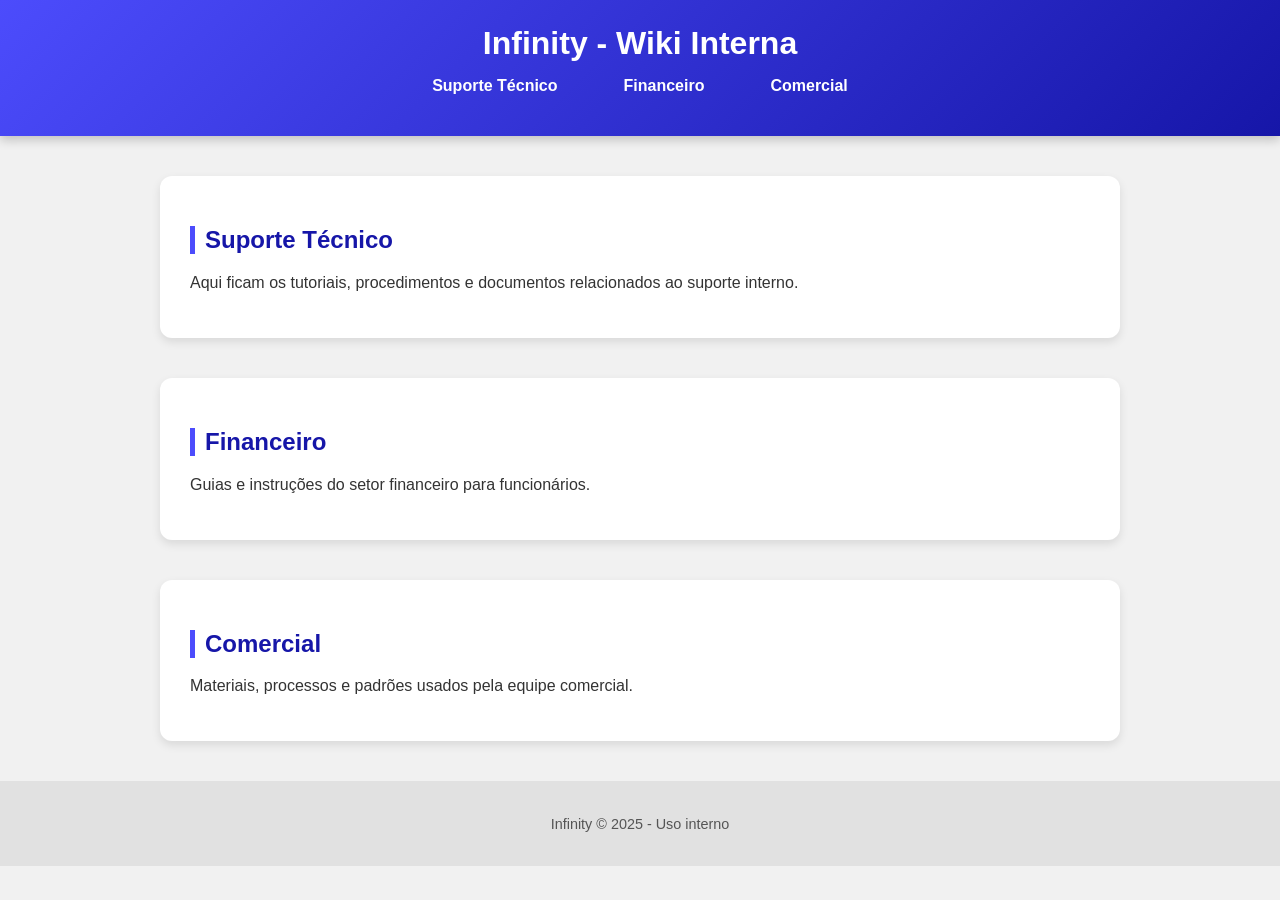
<file: index.html>
<!DOCTYPE html>
<html lang="pt-BR">
<head>
    <meta charset="UTF-8" />
    <meta name="viewport" content="width=device-width, initial-scale=1.0" />
    <title>Infinity - Wiki Interna</title>
    <link rel="stylesheet" href="styles.css" />
</head>
<body>
    <header class="header">
        <h1>Infinity - Wiki Interna</h1>
        <nav class="navbar">
            <ul>
                <li><a href="suporte.html">Suporte Técnico</a></li>
                <li><a href="financeiro.html">Financeiro</a></li>
                <li><a href="comercial.html">Comercial</a></li>
            </ul>
        </nav>
    </header>

    <main>
        <section id="suporte" class="section">
            <h2>Suporte Técnico</h2>
            <p>Aqui ficam os tutoriais, procedimentos e documentos relacionados ao suporte interno.</p>
        </section>

        <section id="financeiro" class="section">
            <h2>Financeiro</h2>
            <p>Guias e instruções do setor financeiro para funcionários.</p>
        </section>

        <section id="comercial" class="section">
            <h2>Comercial</h2>
            <p>Materiais, processos e padrões usados pela equipe comercial.</p>
        </section>
    </main>

    <footer class="footer">
        <p>Infinity © 2025 - Uso interno</p>
    </footer>
</body>
</html>
<script type="module" src="script.js"></script>
</file>
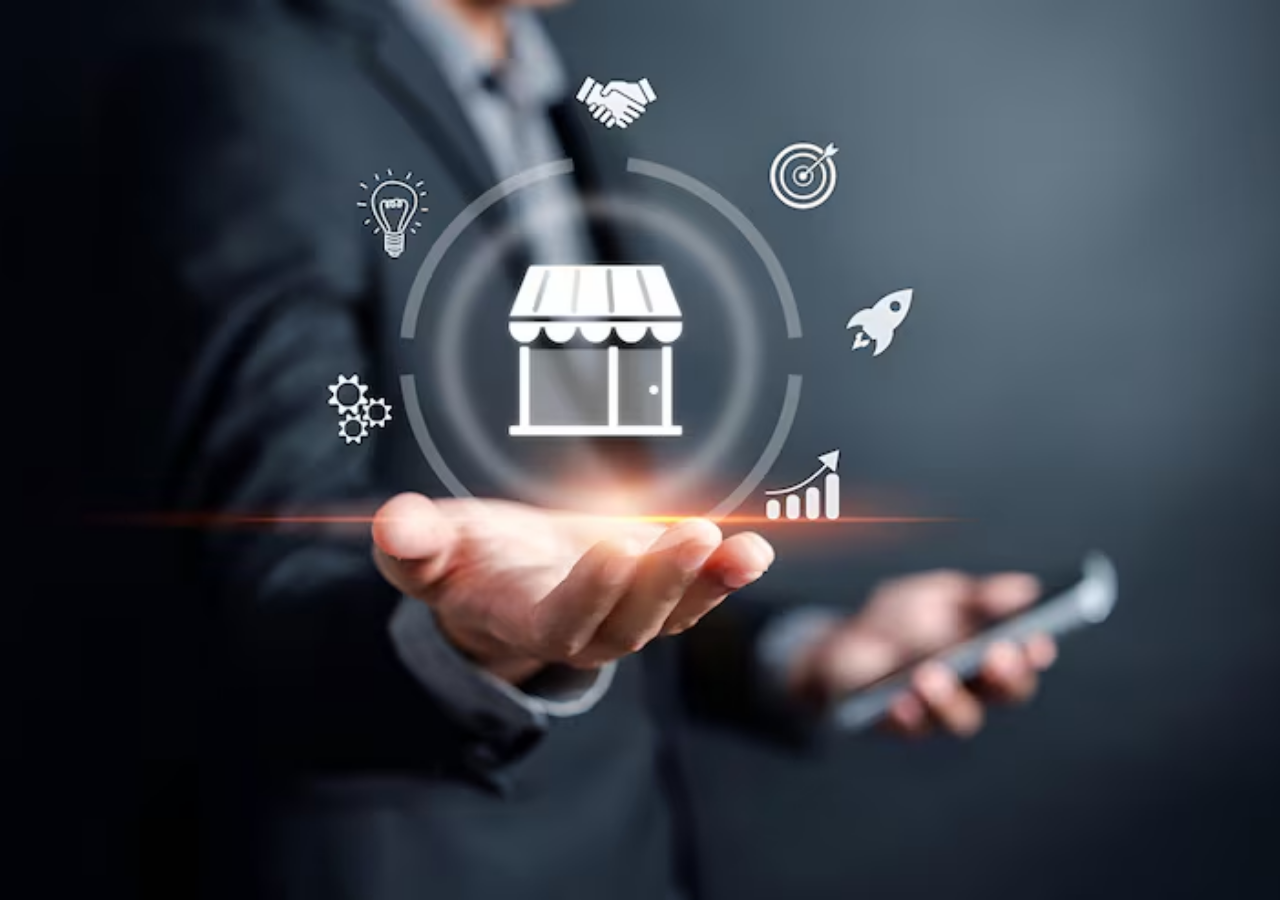
<file: comercial.html>
<!DOCTYPE html>
<html lang="en">
<head>
    <meta charset="UTF-8">
    <meta name="viewport" content="width=device-width, initial-scale=1.0">
    <title>Comercial</title>
    <link rel="stylesheet" href="comercial.css">
</head>
<body>
    
</body>
</html>
</file>
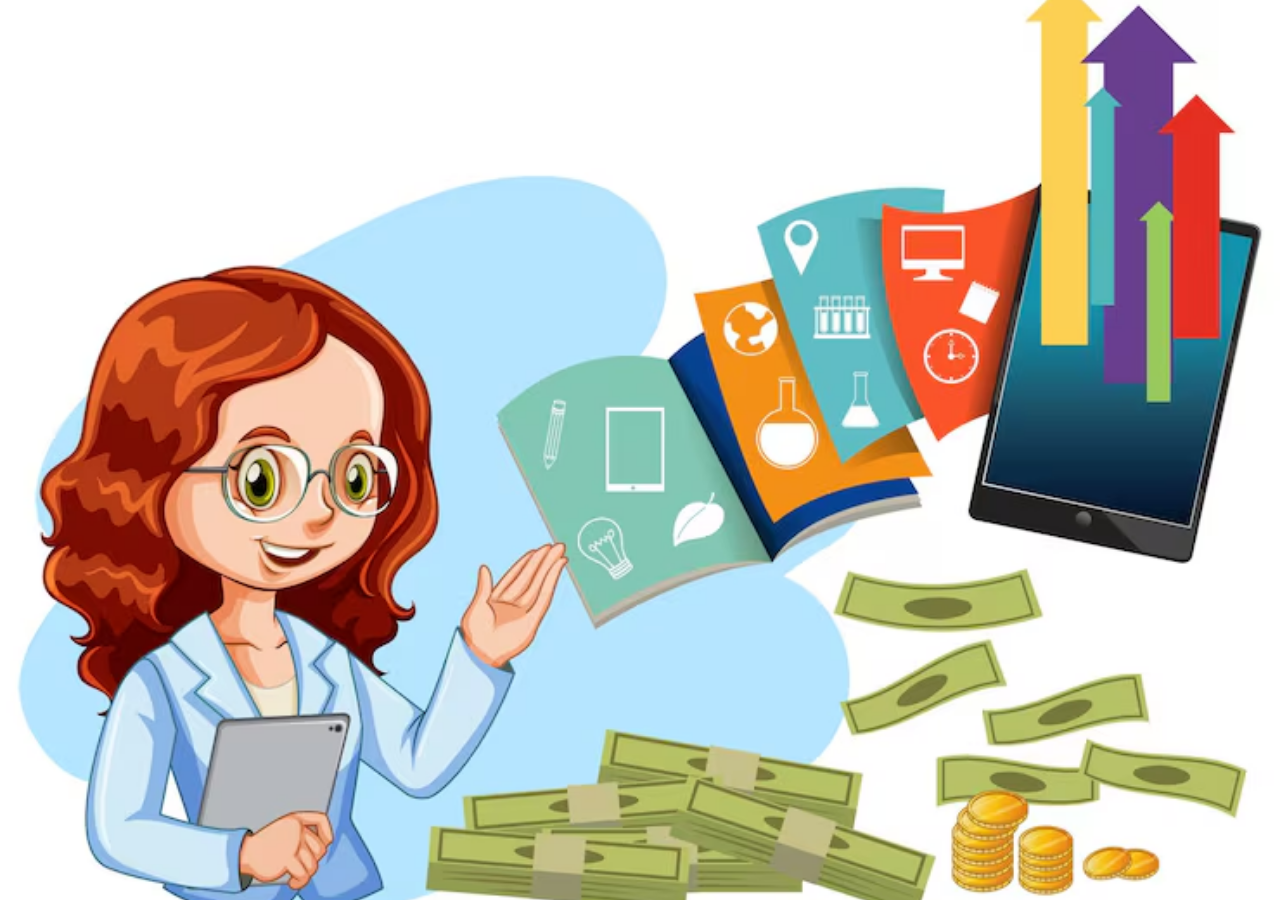
<file: financeiro.html>
<!DOCTYPE html>
<html lang="pt-BR">
<head>
    <meta charset="UTF-8">
    <meta name="viewport" content="width=device-width, initial-scale=1.0">
    <title>Financeiro</title>
    <link rel="stylesheet" href="financeiro.css" />
</head>
<body>
    
</body>
</html>
</file>
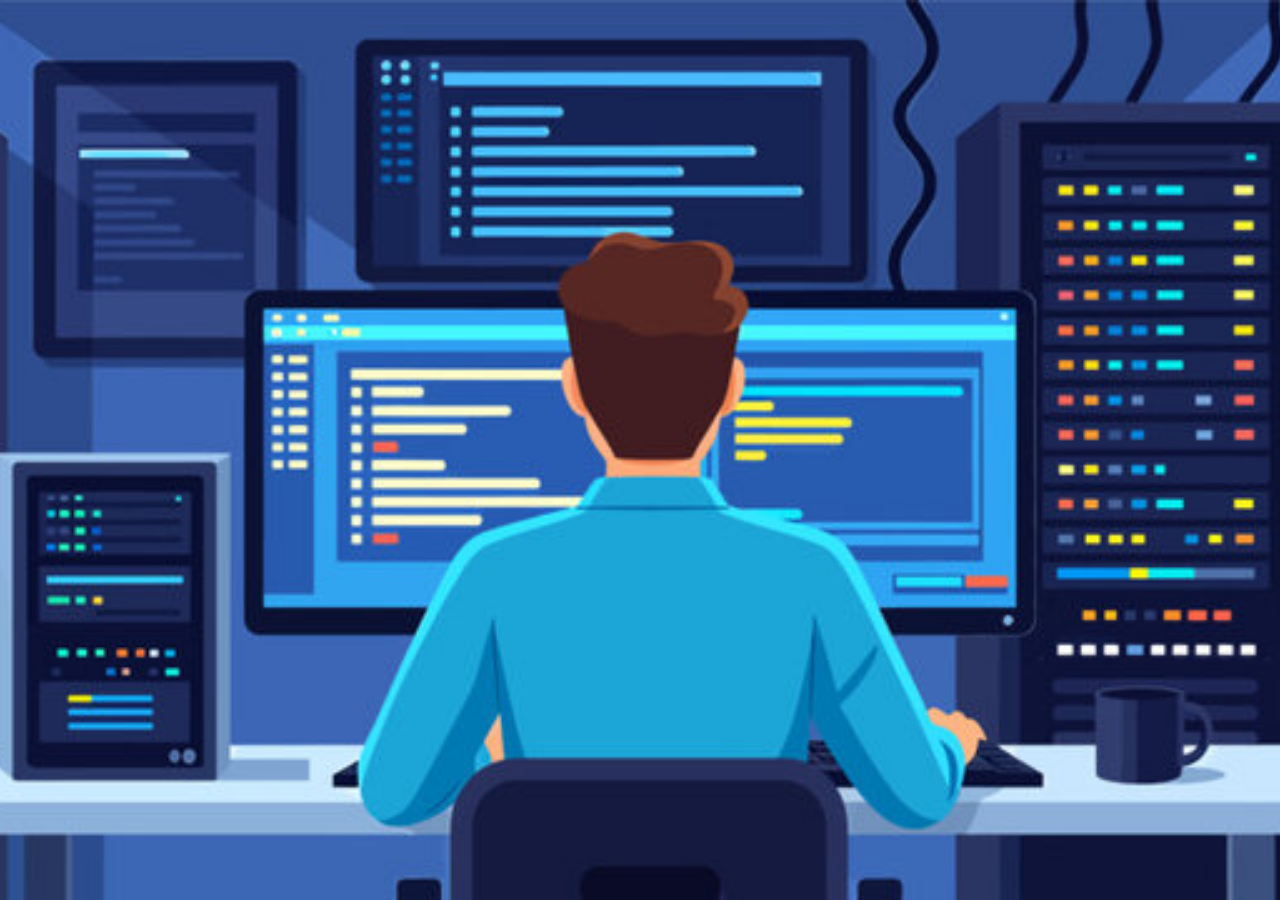
<file: suporte.html>
<!DOCTYPE html>
<html lang="pt-BR">
<head>
    <meta charset="UTF-8">
    <meta name="viewport" content="width=device-width, initial-scale=1.0">
    <title>Suporte Tecnico</title>
    <link rel="stylesheet" href="suporte.css" />
</head>
<body>
    
</body>
</html>
</file>
<file: styles.css>
/* ====== ESTILO GERAL ====== */
body {
    margin: 0;
    font-family: "Segoe UI", Tahoma, Geneva, Verdana, sans-serif;
    background: #f1f1f1;
    color: #333;
}

/* ====== CABEÇALHO ====== */
.header {
    background: linear-gradient(135deg, #4c4cfc, #1616a8);
    color: white;
    padding: 25px 40px;
    text-align: center;
    box-shadow: 0 4px 10px rgba(0,0,0,0.2);
}

.header h1 {
    margin: 0;
    font-size: 2rem;
}

/* ====== MENU ====== */
.navbar ul {
    list-style: none;
    padding: 0;
    margin-top: 15px;
    display: flex;
    justify-content: center;
    gap: 30px;
}

.navbar a {
    text-decoration: none;
    color: #ffffff;
    font-weight: 600;
    padding: 10px 18px;
    border-radius: 8px;
    transition: 0.3s;
}

.navbar a:hover {
    background: rgba(255,255,255,0.2);
}

/* ====== SEÇÕES ====== */
.section {
    background: white;
    margin: 40px auto;
    padding: 30px;
    max-width: 900px;
    border-radius: 12px;
    box-shadow: 0 4px 10px rgba(0,0,0,0.1);
}

.section h2 {
    color: #1616a8;
    border-left: 5px solid #4c4cfc;
    padding-left: 10px;
}

/* ====== RODAPÉ ====== */
.footer {
    text-align: center;
    padding: 20px;
    background: #e1e1e1;
    margin-top: 40px;
    font-size: 0.9rem;
    color: #555;
}
</file>
<file: comercial.css>
body {
    margin: 0;
    height: 100vh;
    background-image: url("comercialimg.avif");
    background-size: cover;
    background-position: center;
    background-repeat: no-repeat;
}
</file>
<file: financeiro.css>
body {
    margin: 0;
    height: 100vh;
    background-image: url("financeiroimg.avif");
    background-size: cover;
    background-position: center;
    background-repeat: no-repeat;
}
</file>
<file: suporte.css>
body {
    margin: 0;
    height: 100vh;
    background-image: url("suporteimg.jpg");
    background-size: cover;
    background-position: center;
    background-repeat: no-repeat;
}
</file>
